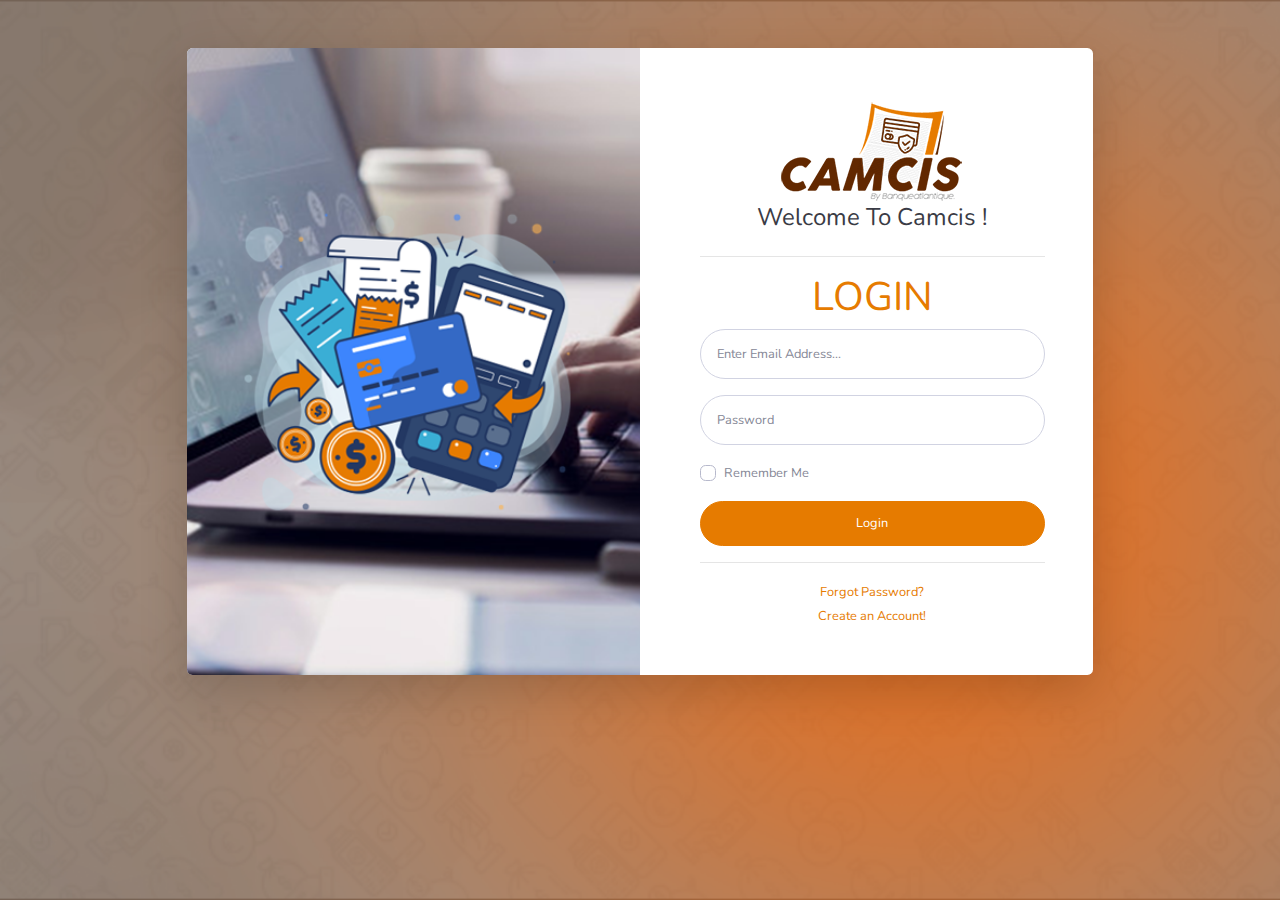
<file: index.html>
<!DOCTYPE html>
<html lang="en">

<head>

  <meta charset="utf-8">
  <meta http-equiv="X-UA-Compatible" content="IE=edge">
  <meta name="viewport" content="width=device-width, initial-scale=1, shrink-to-fit=no">
  <meta name="description" content="">
  <meta name="author" content="">

  <title>CAMCIS EBANK</title>

  <!-- Custom fonts for this template-->
  <link href="vendor/fontawesome-free/css/all.min.css" rel="stylesheet" type="text/css">
  <link href="https://fonts.googleapis.com/css?family=Nunito:200,200i,300,300i,400,400i,600,600i,700,700i,800,800i,900,900i" rel="stylesheet">

  <!-- Custom styles for this template-->
  <link href="css/sb-admin-2.css" rel="stylesheet">
  <link href="css/custom.css" rel="stylesheet">

</head>

<body class="bg-gradient-primary">

  <div class="container">

    <!-- Outer Row -->
    <div class="row justify-content-center">

      <div class="col-xl-10 col-lg-12 col-md-9">

        <div class="card o-hidden border-0 shadow-lg my-5">
          <div class="card-body p-0">
            <!-- Nested Row within Card Body -->
            <div class="row">
              <div class="col-lg-6 d-none d-lg-block bg-login-image"></div>
              <div class="col-lg-6">
                <div class="p-5">
                  <div class="text-center">
                    <img src="img/web_logo_login.png" class="img-fluid block-center"/><br>
                    <h1 class="h4 text-gray-900 mb-4">Welcome To Camcis !</h1>
                    <hr>
                    <h1 class="login-text">LOGIN</h1>
                  </div>
                  <form class="user" method="POST" action="dashboard.html">
                    <div class="form-group">
                      <input type="email" class="form-control form-control-user" id="exampleInputEmail" aria-describedby="emailHelp" placeholder="Enter Email Address...">
                    </div>
                    <div class="form-group">
                      <input type="password" class="form-control form-control-user" id="exampleInputPassword" placeholder="Password">
                    </div>
                    <div class="form-group">
                      <div class="custom-control custom-checkbox small">
                        <input type="checkbox" class="custom-control-input" id="customCheck">
                        <label class="custom-control-label" for="customCheck">Remember Me</label>
                      </div>
                    </div>
                    <a href="dashboard.html" class="btn btn-primary btn-user btn-block">
                      Login
                    </a>
                   
                  </form>
                  <hr>
                  <div class="text-center">
                    <a class="small" href="forgot-password.html">Forgot Password?</a>
                  </div>
                  <div class="text-center">
                    <a class="small" href="register.html">Create an Account!</a>
                  </div>
                </div>
              </div>
            </div>
          </div>
        </div>

      </div>

    </div>

  </div>

  <!-- Bootstrap core JavaScript-->
  <script src="vendor/jquery/jquery.min.js"></script>
  <script src="vendor/bootstrap/js/bootstrap.bundle.min.js"></script>

  <!-- Core plugin JavaScript-->
  <script src="vendor/jquery-easing/jquery.easing.min.js"></script>

  <!-- Custom scripts for all pages-->
  <script src="js/sb-admin-2.min.js"></script>

</body>

</html>
</file>
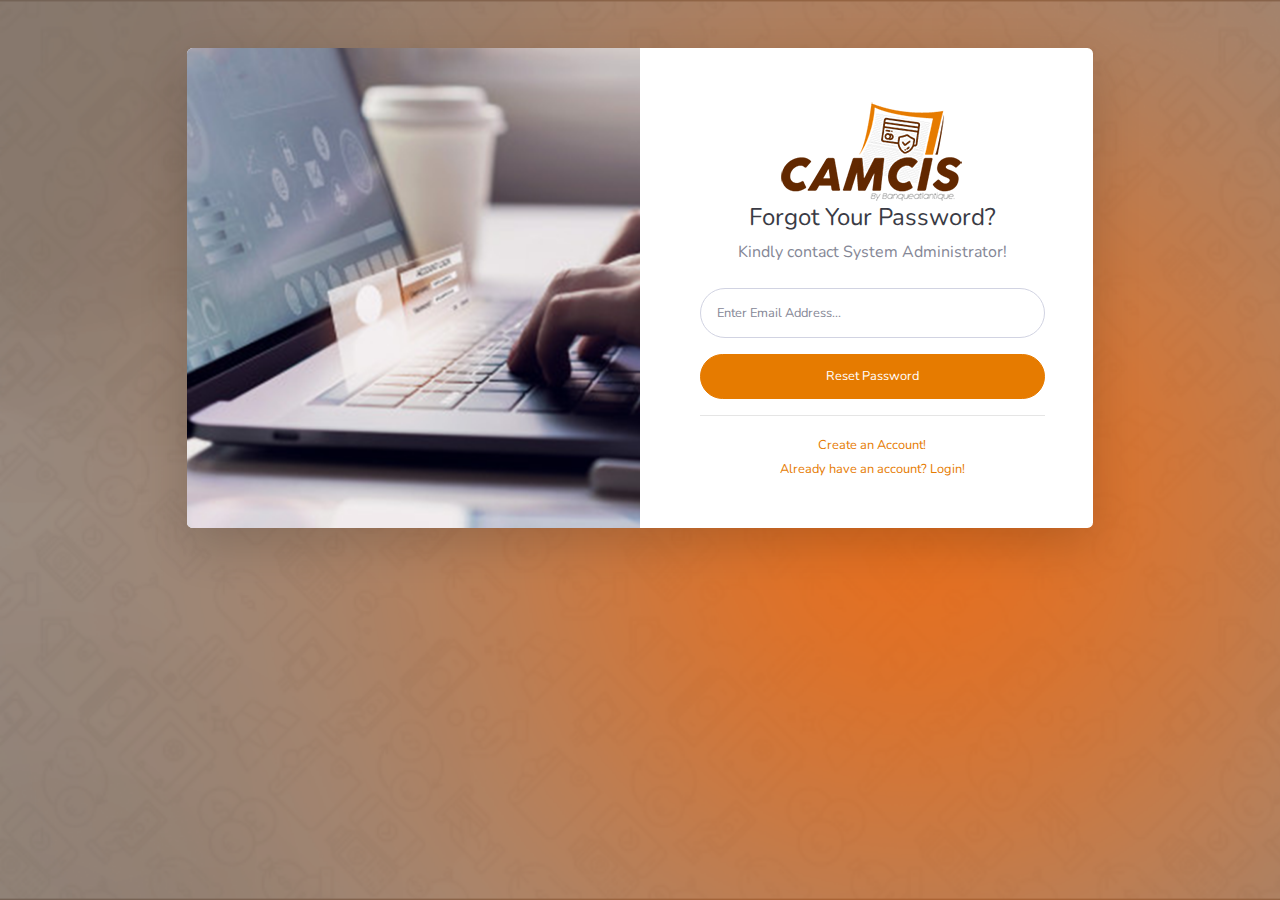
<file: forgot-password.html>
<!DOCTYPE html>
<html lang="en">

<head>

  <meta charset="utf-8">
  <meta http-equiv="X-UA-Compatible" content="IE=edge">
  <meta name="viewport" content="width=device-width, initial-scale=1, shrink-to-fit=no">
  <meta name="description" content="">
  <meta name="author" content="">

  
  <title>CAMCIS EBANK - Forgot Password</title>

  <!-- Custom fonts for this template-->
  <link href="vendor/fontawesome-free/css/all.min.css" rel="stylesheet" type="text/css">
  <link href="https://fonts.googleapis.com/css?family=Nunito:200,200i,300,300i,400,400i,600,600i,700,700i,800,800i,900,900i" rel="stylesheet">

  <!-- Custom styles for this template-->
  <link href="css/sb-admin-2.css" rel="stylesheet">
  <link href="css/custom.css" rel="stylesheet">

</head>

<body class="bg-gradient-primary">

  <div class="container">

    <!-- Outer Row -->
    <div class="row justify-content-center">

      <div class="col-xl-10 col-lg-12 col-md-9">

        <div class="card o-hidden border-0 shadow-lg my-5">
          <div class="card-body p-0">
            <!-- Nested Row within Card Body -->
            <div class="row">
              <div class="col-lg-6 d-none d-lg-block bg-password-image"></div>
              <div class="col-lg-6">
                <div class="p-5">
                  <div class="text-center">
                    <img src="img/web_logo_login.png" class="img-fluid block-center"/><br>
                    <h1 class="h4 text-gray-900 mb-2">Forgot Your Password?</h1>
                    <p class="mb-4">Kindly contact System Administrator!</p>
                  </div>
                  <form class="user">
                    <div class="form-group">
                      <input type="email" class="form-control form-control-user" id="exampleInputEmail" aria-describedby="emailHelp" placeholder="Enter Email Address...">
                    </div>
                    <a href="index.html" class="btn btn-primary btn-user btn-block">
                      Reset Password
                    </a>
                  </form>
                  <hr>
                  <div class="text-center">
                    <a class="small" href="register.html">Create an Account!</a>
                  </div>
                  <div class="text-center">
                    <a class="small" href="index.html">Already have an account? Login!</a>
                  </div>
                </div>
              </div>
            </div>
          </div>
        </div>

      </div>

    </div>

  </div>

  <!-- Bootstrap core JavaScript-->
  <script src="vendor/jquery/jquery.min.js"></script>
  <script src="vendor/bootstrap/js/bootstrap.bundle.min.js"></script>

  <!-- Core plugin JavaScript-->
  <script src="vendor/jquery-easing/jquery.easing.min.js"></script>

  <!-- Custom scripts for all pages-->
  <script src="js/sb-admin-2.min.js"></script>

</body>

</html>
</file>
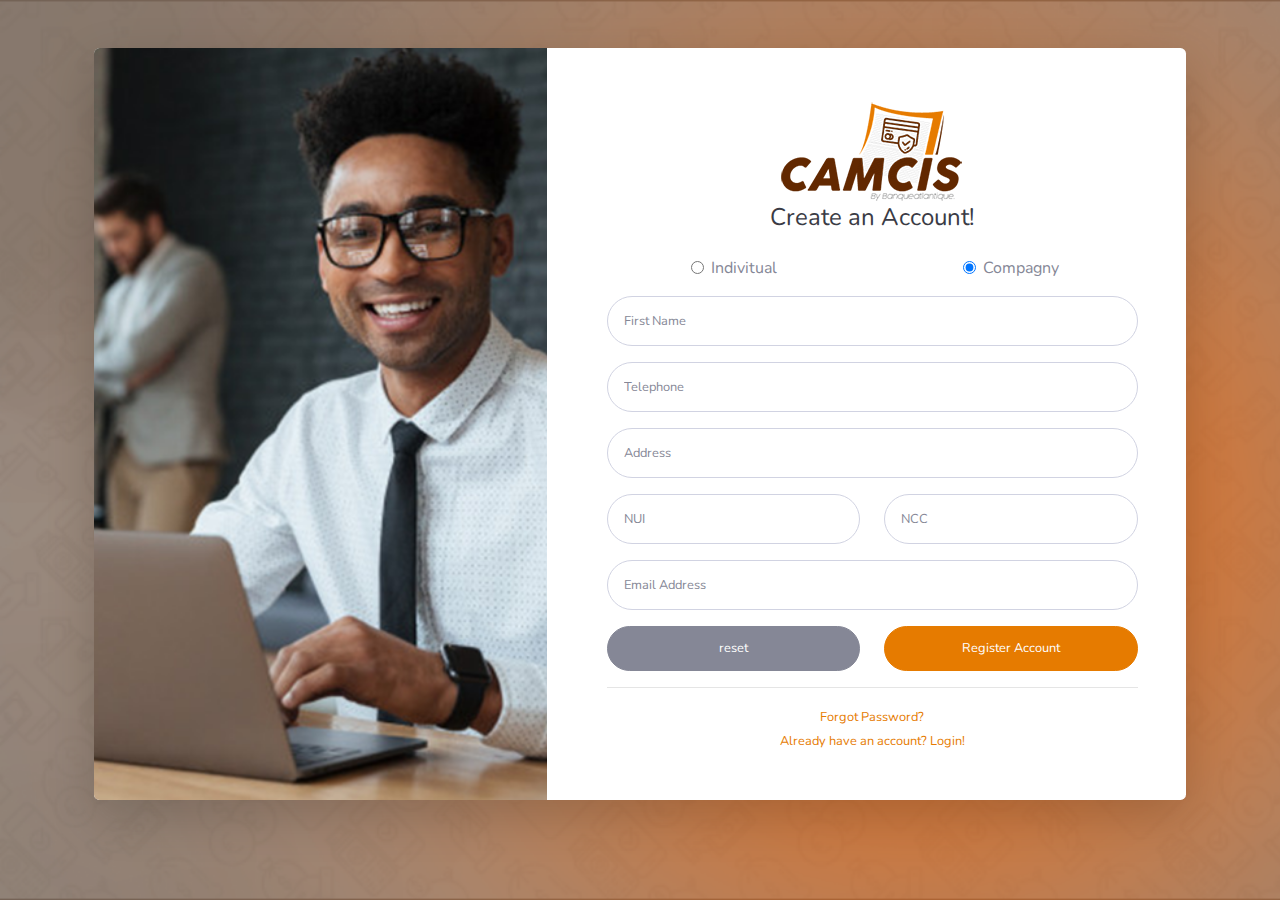
<file: register.html>
<!DOCTYPE html>
<html lang="en">

<head>

  <meta charset="utf-8">
  <meta http-equiv="X-UA-Compatible" content="IE=edge">
  <meta name="viewport" content="width=device-width, initial-scale=1, shrink-to-fit=no">
  <meta name="description" content="">
  <meta name="author" content="">

  <title>CAMCIS EBANK - Register</title>

  <!-- Custom fonts for this template-->
  <link href="vendor/fontawesome-free/css/all.min.css" rel="stylesheet" type="text/css">
  <link href="https://fonts.googleapis.com/css?family=Nunito:200,200i,300,300i,400,400i,600,600i,700,700i,800,800i,900,900i" rel="stylesheet">

  <!-- Custom styles for this template-->
  <link href="css/sb-admin-2.css" rel="stylesheet">
  <link href="css/custom.css" rel="stylesheet">

</head>

<body class="bg-gradient-primary">

  <div class="container">

    <div class="card o-hidden border-0 shadow-lg my-5">
      <div class="card-body p-0">
        <!-- Nested Row within Card Body -->
        <div class="row">
          <div class="col-lg-5 d-none d-lg-block bg-register-image"></div>
          <div class="col-lg-7">
            <div class="p-5">
              <div class="text-center">
                <img src="img/web_logo_login.png" class="img-fluid block-center"/><br>
                <h1 class="h4 text-gray-900 mb-4">Create an Account!</h1>
              </div>
              <form class="user">
                <div class="form-group row block-center text-center">
                  <div class="col-sm-6 mb-3 mb-sm-0">
                    
                    <div class="form-check">
                      <input class=" form-check-input" type="radio" name="exampleRadios" id="exampleRadios1" value="option1" checked>
                      <label class="form-check-label" for="exampleRadios1">
                        Indivitual
                      </label>
                    </div>
                  </div>
                  <div class="col-sm-6 mb-3 mb-sm-0">
                    
                    <div class="form-check">
                      <input class=" form-check-input" type="radio" name="exampleRadios" id="exampleRadios1" value="option1" checked>
                      <label class="form-check-label" for="exampleRadios1">
                        Compagny
                      </label>
                    </div>
                  </div>
                  
                </div>
                <div class="form-group row">
                  <div class="col-sm-12 mb-3 mb-sm-0">
                    <input type="text" class="form-control form-control-user" id="exampleFirstName" placeholder="First Name">
                  </div>
                  
                </div>
                <div class="form-group row">
                  <div class="col-sm-12 mb-3 mb-sm-0">
                    <input type="text" class="form-control form-control-user" id="exampleFirstName" placeholder="Telephone">
                  </div>
                  
                </div>
                <div class="form-group row">
                  <div class="col-sm-12 mb-3 mb-sm-0">
                    <input type="text" class="form-control form-control-user" id="exampleFirstName" placeholder="Address">
                  </div>
                  
                </div>
                <div class="form-group row">
                  <div class="col-sm-6 mb-3 mb-sm-0">
                    <input type="text" class="form-control form-control-user" id="exampleFirstName" placeholder="NUI">
                  </div>
                  <div class="col-sm-6 mb-3 mb-sm-0">
                    <input type="text" class="form-control form-control-user" id="exampleFirstName" placeholder="NCC">
                  </div>
                  
                </div>
                <div class="form-group">
                  <input type="email" class="form-control form-control-user" id="exampleInputEmail" placeholder="Email Address">
                </div>
                <div class="form-group row">
                <div class="col-sm-6 mb-3 mb-sm-0">
                <a href="#" class="btn btn-secondary btn-user btn-block">
                 reset
                </a>
              </div>
              <div class="col-sm-6 mb-3 mb-sm-0">
                <a href="index.html" class="btn btn-primary btn-user btn-block">
                  Register Account
                </a>
              </div>
              </div>
              </form>
              <hr>
              <div class="text-center">
                <a class="small" href="forgot-password.html">Forgot Password?</a>
              </div>
              <div class="text-center">
                <a class="small" href="index.html">Already have an account? Login!</a>
              </div>
            </div>
          </div>
        </div>
      </div>
    </div>

  </div>

  <!-- Bootstrap core JavaScript-->
  <script src="vendor/jquery/jquery.min.js"></script>
  <script src="vendor/bootstrap/js/bootstrap.bundle.min.js"></script>

  <!-- Core plugin JavaScript-->
  <script src="vendor/jquery-easing/jquery.easing.min.js"></script>

  <!-- Custom scripts for all pages-->
  <script src="js/sb-admin-2.min.js"></script>

</body>

</html>
</file>
<file: css/custom.css>
.login-text{
     color:#e67b00;
}

#billcontent{
display: none;
}
</file>
